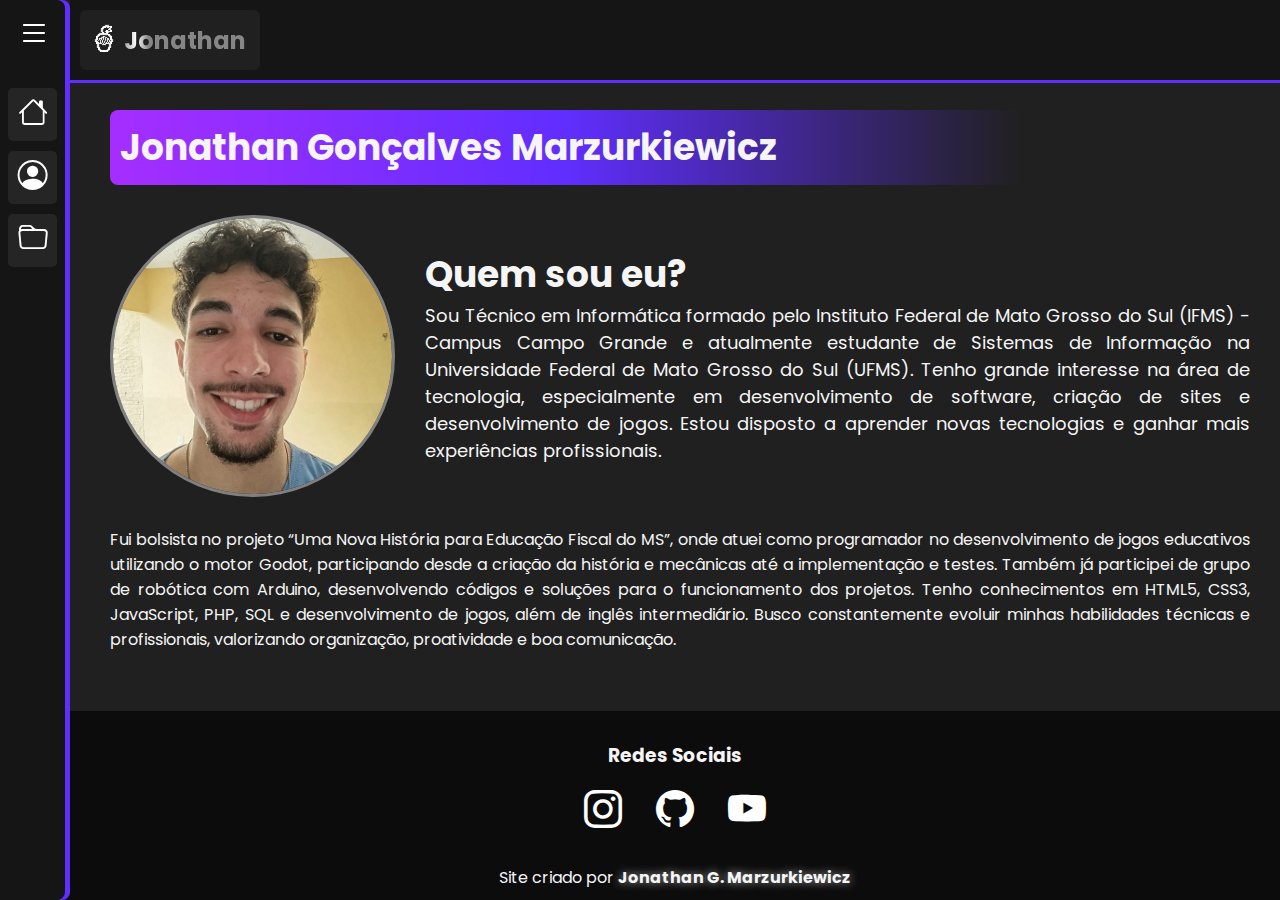
<file: index.html>
<!DOCTYPE html>
<html lang="pt-br">
<head>
    <meta charset="UTF-8">
    <meta name="viewport" content="width=device-width, initial-scale=1.0">
    <title>Site Pessoal - Jonathan</title>
    <meta name="description" content="Esta é minha página pessoal onde pretendo me apresentar e apresentar minhas competências.">
    <meta name="keywords" content="jonathan, goncalves, marzurkiewicz, página pessoal, minhas qualificações, meus trabalhos">
    <link rel="shortcut icon" href="../images/jhonyc13-icon.png" type="image/x-icon">
    <link rel="stylesheet" href="style.css">
    <link rel="stylesheet" href="https://cdn.jsdelivr.net/npm/bootstrap-icons@1.11.3/font/bootstrap-icons.min.css">
</head>
<body>
    <header>
        <div>
            <a href="index.html">
                <img src="images/jhonyc13-icon-white.png" alt="">
                <h1>Jonathan</h1>
            </a>
        </div>
    </header>
    <nav>
        <div class="expand-btn">
            <i class="bi bi-list"></i>
        </div>

        <ul class="nav-list">
            <li class="nav-item">
                <a href="index.html">
                    <span class="nav-icon"><i class="bi bi-house"></i></span>
                    <span class="nav-txt">Home</span>
                </a>
            </li>
            <li class="nav-item">
                <a href="curriculum/index.html">
                    <span class="nav-icon"><i class="bi bi-person-circle"></i></span>
                    <span class="nav-txt">Currículo</span>
                </a>
            </li >
            <li class="nav-item">
                <a href="projects/index.html">
                    <span class="nav-icon"><i class="bi bi-folder"></i></span>
                    <span class="nav-txt">Projetos</span>
                </a>
            </li>
        </ul>
    </nav>
    <main>
        <article>
            <h1 class="title-h1">Jonathan Gonçalves Marzurkiewicz</h1>

            <div class="horizontal-container">
                <img id="personal-img" src="images/foto-rosto.jpeg" alt="">
                <div>
                    <h1>Quem sou eu?</h1>
                    <p>Sou Técnico em Informática formado pelo Instituto Federal de Mato Grosso do Sul (IFMS) - Campus Campo Grande e atualmente estudante de Sistemas de Informação na Universidade Federal de Mato Grosso do Sul (UFMS). Tenho grande interesse na área de tecnologia, especialmente em desenvolvimento de software, criação de sites e desenvolvimento de jogos. Estou disposto a aprender novas tecnologias e ganhar mais experiências profissionais.</p>
                </div>
            </div>

            <p>Fui bolsista no projeto “Uma Nova História para Educação Fiscal do MS”, onde atuei como programador no desenvolvimento de jogos educativos utilizando o motor Godot, participando desde a criação da história e mecânicas até a implementação e testes. Também já participei de grupo de robótica com Arduino, desenvolvendo códigos e soluções para o funcionamento dos projetos.

            Tenho conhecimentos em HTML5, CSS3, JavaScript, PHP, SQL e desenvolvimento de jogos, além de inglês intermediário. Busco constantemente evoluir minhas habilidades técnicas e profissionais, valorizando organização, proatividade e boa comunicação.</p>
        </article>
    </main>
    <footer>
        <h3>Redes Sociais</h3>
        <div id="social-media-icons">
            <a href="https://www.instagram.com/jonathan.marzurkiewicz/" target="_blank" class="footer-link">
                <i class="bi bi-instagram"></i>
            </a>
            <a href="https://github.com/JhonyC13"  target="_blank" class="footer-link">
                <i class="bi bi-github"></i>
            </a>
            <a href="https://www.youtube.com/@JonathanGoncalvesMarzurkiewicz" target="_blank" class="footer-link">
                <i class="bi bi-youtube"></i>
            </a>
        </div>
        <p>Site criado por <strong>Jonathan G. Marzurkiewicz</strong></p>
    </footer>
    <script src="script.js"></script>
</body>
</html>
</file>
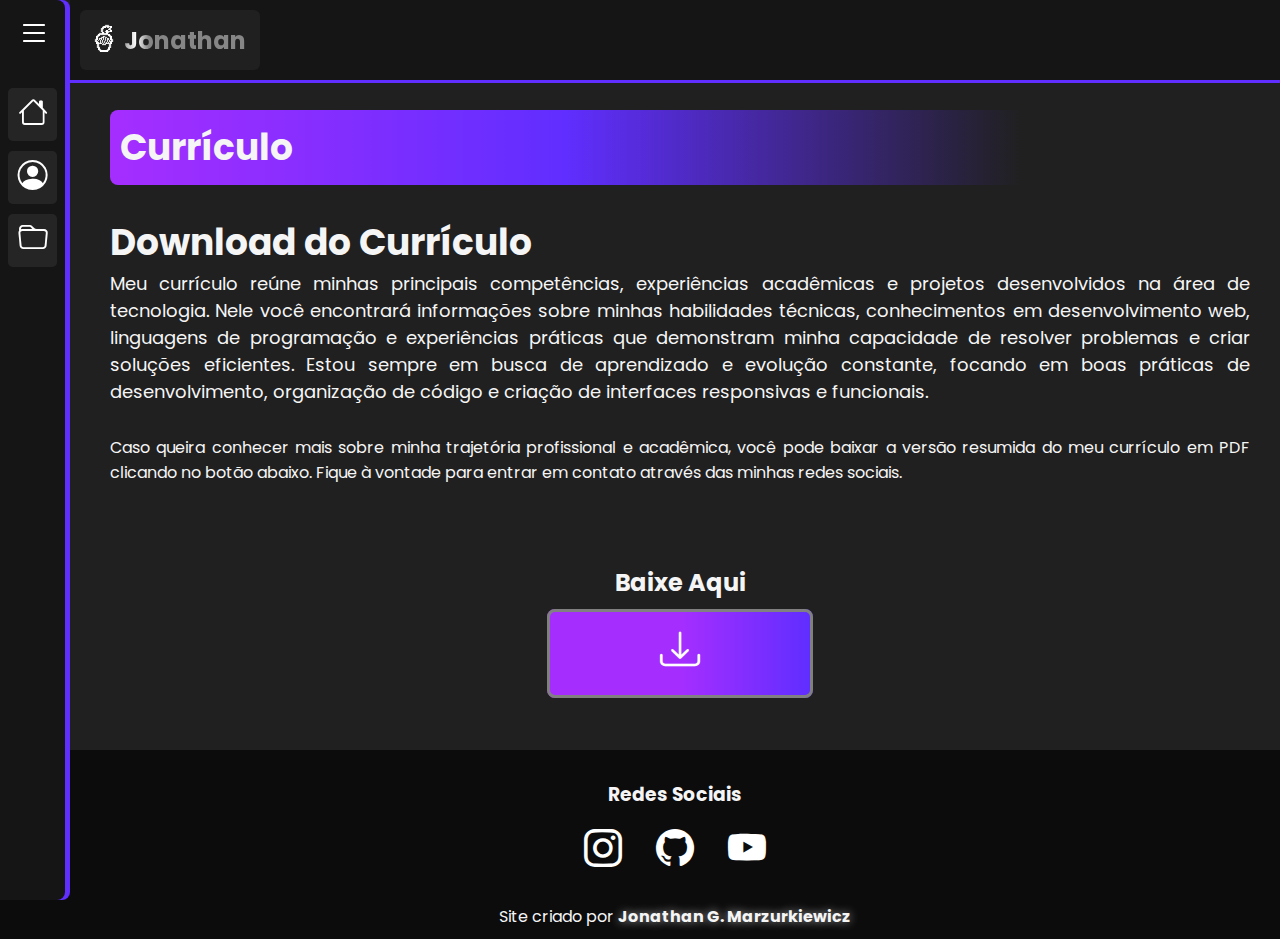
<file: curriculum/index.html>
<!DOCTYPE html>
<html lang="pt-br">
<head>
    <meta charset="UTF-8">
    <meta name="viewport" content="width=device-width, initial-scale=1.0">
    <title>Site Pessoal - Currículo</title>
    <meta name="description" content="Esta é minha página pessoal onde pretendo me apresentar e apresentar minhas competências.">
    <meta name="keywords" content="página pessoal, minhas qualificações, meus trabalhos">
    <link rel="shortcut icon" href="../images/jhonyc13-icon.png" type="image/x-icon">

    <link rel="stylesheet" href="../style.css">
    <link rel="stylesheet" href="https://cdn.jsdelivr.net/npm/bootstrap-icons@1.11.3/font/bootstrap-icons.min.css">
</head>
<body>
    <header>
        <div>
            <a href="../index.html">
                <img src="../images/jhonyc13-icon-white.png" alt="">
                <h1>Jonathan</h1>
            </a>
        </div>
    </header>
    <nav>
        <div class="expand-btn">
            <i class="bi bi-list"></i>
        </div>

        <ul class="nav-list">
            <li class="nav-item">
                <a href="../index.html">
                    <span class="nav-icon"><i class="bi bi-house"></i></span>
                    <span class="nav-txt">Home</span>
                </a>
            </li>
            <li class="nav-item">
                <a href="index.html">
                    <span class="nav-icon"><i class="bi bi-person-circle"></i></span>
                    <span class="nav-txt">Currículo</span>
                </a>
            </li >
            <li class="nav-item">
                <a href="../projects/index.html">
                    <span class="nav-icon"><i class="bi bi-folder"></i></span>
                    <span class="nav-txt">Projetos</span>
                </a>
            </li>
        </ul>
    </nav>
    <main>
        <article>
            <h1 class="title-h1">Currículo</h1>

            <div class="horizontal-container">
                <div>
                    <h1>Download do Currículo</h1>
                    <p>Meu currículo reúne minhas principais competências, experiências acadêmicas e projetos desenvolvidos na área de tecnologia. 
                    Nele você encontrará informações sobre minhas habilidades técnicas, conhecimentos em desenvolvimento web, 
                    linguagens de programação e experiências práticas que demonstram minha capacidade de resolver problemas e criar soluções eficientes.

                    Estou sempre em busca de aprendizado e evolução constante, focando em boas práticas de desenvolvimento, 
                    organização de código e criação de interfaces responsivas e funcionais.</p>
                </div>
            </div>

            <p>Caso queira conhecer mais sobre minha trajetória profissional e acadêmica, 
            você pode baixar a versão resumida do meu currículo em PDF clicando no botão abaixo. 
            Fique à vontade para entrar em contato através das minhas redes sociais.</p>

            <div class="vertical-container">
                <h2>Baixe Aqui</h2>
                <a href="curriculo_simples-jonathan.pdf" download="curriculo-jonathan" id="download_btn">
                    <i class="bi bi-download"></i>
                </a>
            </div>

        </article>
    </main>
    <footer>
        <h3>Redes Sociais</h3>
        <div id="social-media-icons">
            <a href="https://www.instagram.com/jonathan.marzurkiewicz/" target="_blank" class="footer-link">
                <i class="bi bi-instagram"></i>
            </a>
            <a href="https://github.com/JhonyC13"  target="_blank" class="footer-link">
                <i class="bi bi-github"></i>
            </a>
            <a href="https://www.youtube.com/@JonathanGoncalvesMarzurkiewicz" target="_blank" class="footer-link">
                <i class="bi bi-youtube"></i>
            </a>
        </div>
        <p>Site criado por <strong>Jonathan G. Marzurkiewicz</strong></p>
    </footer>
    <script src="../script.js"></script>
</body>
</html>
</file>
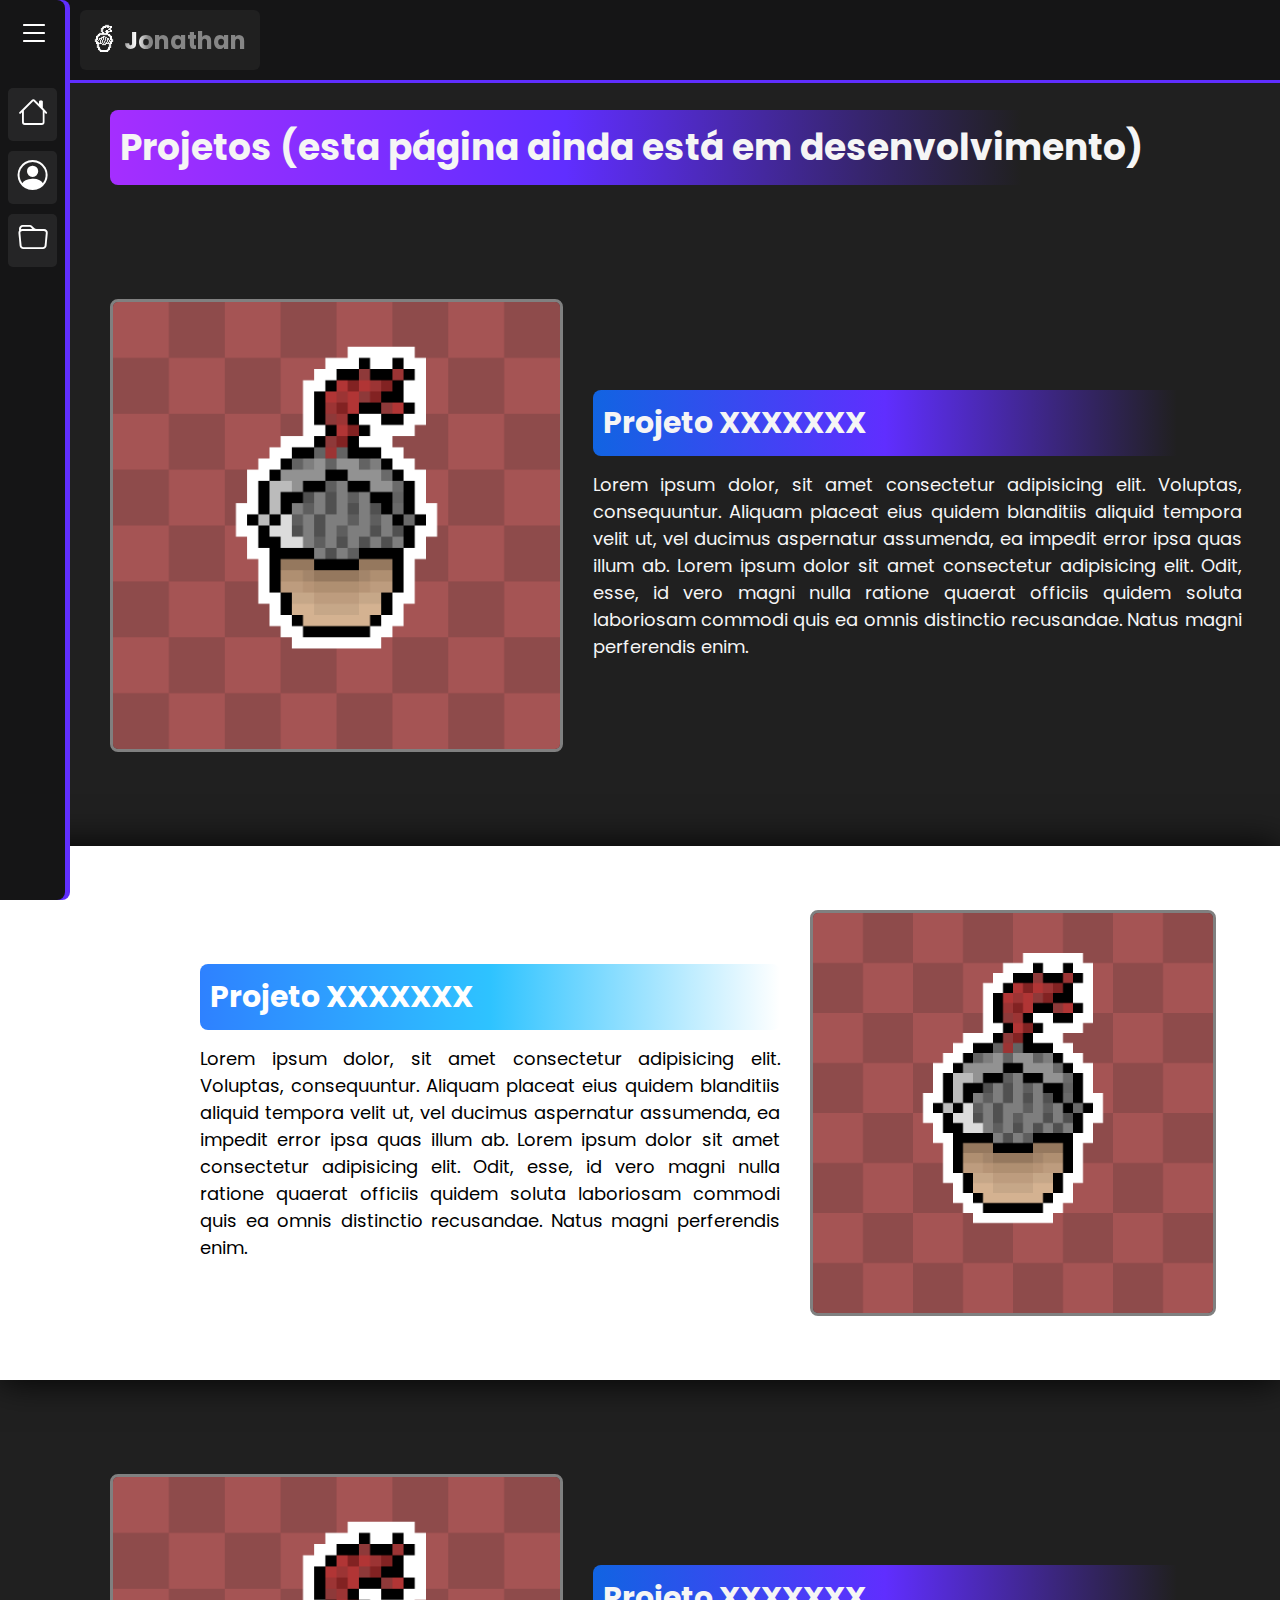
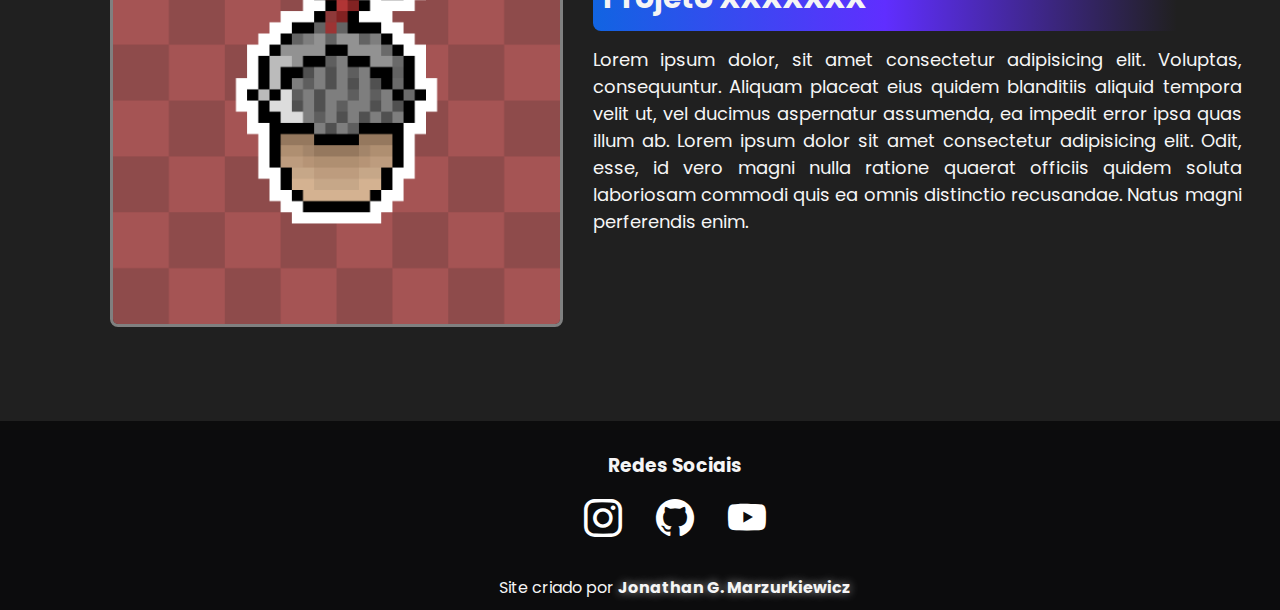
<file: projects/index.html>
<!DOCTYPE html>
<html lang="pt-br">
<head>
    <meta charset="UTF-8">
    <meta name="viewport" content="width=device-width, initial-scale=1.0">
    <title>Site Pessoal - Jonathan</title>
    <meta name="description" content="Esta é minha página pessoal onde pretendo me apresentar e apresentar minhas competências.">
    <meta name="keywords" content="página pessoal, minhas qualificações, meus trabalhos">
    <link rel="shortcut icon" href="../images/jhonyc13-icon.png" type="image/x-icon">

    <link rel="stylesheet" href="../style.css">
    <link rel="stylesheet" href="https://cdn.jsdelivr.net/npm/bootstrap-icons@1.11.3/font/bootstrap-icons.min.css">
</head>
<body>
    <header>
        <div>
            <a href="../index.html">
                <img src="../images/jhonyc13-icon-white.png" alt="">
                <h1>Jonathan</h1>
            </a>
        </div>
    </header>
    <nav>
        <div class="expand-btn">
            <i class="bi bi-list"></i>
        </div>

        <ul class="nav-list">
            <li class="nav-item">
                <a href="../index.html">
                    <span class="nav-icon"><i class="bi bi-house"></i></span>
                    <span class="nav-txt">Home</span>
                </a>
            </li>
            <li class="nav-item">
                <a href="../curriculum/index.html">
                    <span class="nav-icon"><i class="bi bi-person-circle"></i></span>
                    <span class="nav-txt">Currículo</span>
                </a>
            </li >
            <li class="nav-item">
                <a href="index.html">
                    <span class="nav-icon"><i class="bi bi-folder"></i></span>
                    <span class="nav-txt">Projetos</span>
                </a>
            </li>
        </ul>
    </nav>
    <main id="projects-main">
        <article>
            <h1 class="title-h1" id="projects-h1">Projetos (esta página ainda está em desenvolvimento)</h1>
        </article>
            <div class="horizontal-container right-container">
                <img src="../images/JhonyC13-pixelArt.png" alt="">
                <div>
                    <h2>Projeto XXXXXXX</h2>
                    <p>Lorem ipsum dolor, sit amet consectetur adipisicing elit. Voluptas, consequuntur. Aliquam placeat eius quidem blanditiis aliquid tempora velit ut, vel ducimus aspernatur assumenda, ea impedit error ipsa quas illum ab. Lorem ipsum dolor sit amet consectetur adipisicing elit. Odit, esse, id vero magni nulla ratione quaerat officiis quidem soluta laboriosam commodi quis ea omnis distinctio recusandae. Natus magni perferendis enim.</p>
                </div>
            </div>
            <div class="horizontal-container left-container">
                <div>
                    <h2>Projeto XXXXXXX</h2>
                    <p>Lorem ipsum dolor, sit amet consectetur adipisicing elit. Voluptas, consequuntur. Aliquam placeat eius quidem blanditiis aliquid tempora velit ut, vel ducimus aspernatur assumenda, ea impedit error ipsa quas illum ab. Lorem ipsum dolor sit amet consectetur adipisicing elit. Odit, esse, id vero magni nulla ratione quaerat officiis quidem soluta laboriosam commodi quis ea omnis distinctio recusandae. Natus magni perferendis enim.</p>
                </div>
                <img src="../images/JhonyC13-pixelArt.png" alt="">
            </div>
            <div class="horizontal-container right-container">
                <img src="../images/JhonyC13-pixelArt.png" alt="">
                <div>
                    <h2>Projeto XXXXXXX</h2>
                    <p>Lorem ipsum dolor, sit amet consectetur adipisicing elit. Voluptas, consequuntur. Aliquam placeat eius quidem blanditiis aliquid tempora velit ut, vel ducimus aspernatur assumenda, ea impedit error ipsa quas illum ab. Lorem ipsum dolor sit amet consectetur adipisicing elit. Odit, esse, id vero magni nulla ratione quaerat officiis quidem soluta laboriosam commodi quis ea omnis distinctio recusandae. Natus magni perferendis enim.</p>
                </div>
            </div>
    </main>
    <footer>
        <h3>Redes Sociais</h3>
        <div id="social-media-icons">
            <a href="https://www.instagram.com/jonathan.marzurkiewicz/" target="_blank" class="footer-link">
                <i class="bi bi-instagram"></i>
            </a>
            <a href="https://github.com/JhonyC13"  target="_blank" class="footer-link">
                <i class="bi bi-github"></i>
            </a>
            <a href="https://www.youtube.com/@JonathanGoncalvesMarzurkiewicz" target="_blank" class="footer-link">
                <i class="bi bi-youtube"></i>
            </a>
        </div>
        <p>Site criado por <strong>Jonathan G. Marzurkiewicz</strong></p>
    </footer>
    <script src="../script.js"></script>
</body>
</html>
</file>
<file: style.css>
@charset "UTF-8";

@import url('https://fonts.googleapis.com/css2?family=Poppins:ital,wght@0,100;0,200;0,300;0,400;0,500;0,600;0,700;0,800;0,900;1,100;1,200;1,300;1,400;1,500;1,600;1,700;1,800;1,900&display=swap');

:root{

    /* Paleta de cores */

    --blue1: #2EC3FF;
    --blue2: #2E81FF;
    --blue3: #1164e2;

    --purple1: #2E3FFF;
    --purple2: #602EFF;
    --purple3: #A52EFF;
    --purple4: #c277fc;
    
    --gray1: #3E3E40;
    --gray2: #202020;
    --gray3: #151516;
    --gray4: #0C0C0D;
    --fonte-padrao: 'Poppins', sans-serif;
}

*{
    margin: 0px;
    padding: 0px;
    box-sizing: border-box;
    font-family: var(--fonte-padrao);
}

html, body{
    height: 100%;
}

body{
    /* height: 150vh; alterar depois */
    display: flex; /* Usando flexbox para organizar os elementos */
    flex-direction: column; /* Colocando os filhos em uma coluna */
    background-color: var(--gray2);
    color: whitesmoke;
}

header{
    z-index: 1;
    margin-left: 70px;
    width: 100%;
    /* background-color: var(--gray4); */
    padding: 10px;
    box-shadow: 0px 3px var(--purple2);
    position: fixed;
    backdrop-filter: blur(15px);
}

header > div{
    background-color: var(--gray2);
    height: 60px;
    width: 180px;
    border-radius: 6px;
    transition-duration: 0.5s;
}

header > div:hover{
    background-color: #fff;
    transition-duration: 0.5s;
}

header > div > a{
    color: white;
    text-decoration: none;
    /* height: 60px;
    width: 180px; */
    padding: 10px 10px 10px 0px;
    display: flex;
    justify-content: center;
    align-items: center;
}

header > div > a > h1{
    background: linear-gradient(to right, #9f9f9f 0, #fff 10%, #868686 20%);
    background-position: 0;
    -webkit-background-clip: text;
    -webkit-text-fill-color: transparent;
    animation: shine 3s infinite linear;
    animation-fill-mode: forwards;
    color: white;
    margin-top: 0;
    font-size: 24px;
    transition-duration: 0.5s;
}

header > div:hover > a > h1{
    background: linear-gradient(to right, var(--purple4) 0, #fff 10%, var(--purple4) 20%);
    -webkit-background-clip: text;
    -webkit-text-fill-color: transparent;
    text-shadow: var(--purple3) 0px 0px 15px;
    transition-duration: 0.5s;
}

@keyframes shine {
    0% {
      background-position: 0px;
    }
    100% {
      background-position: 120px;
    }
}

header > div > a > img{
    max-width: 40px; /* Ajusta o tamanho da imagem para caber no <a> */
    height: auto; /* Mantém a proporção da imagem */
    transition-duration: 0.5s;
}

header > div:hover > a > img{
    filter: invert(100%);
    transition-duration: 0.5s;
}

nav{
    z-index: 2;
    width: 65px;
    height: 100%;
    background-color: var(--gray3);
    --gray2: #252526;
    padding: 10px 8px 0px 8px;
    box-shadow: 5px 0px var(--purple2);
    border-radius: 0px 8px 8px 0px;

    position: fixed;
    top: 0;
    left: 0;
    overflow: hidden;
    /* transition-duration: 0.3s; */
    transition: 0.3s ease-in-out;
}

nav.open{
    width: 250px;
    padding: 10px 15px 0px 15px;
    background-color: rgba(21, 21, 22, 0.5);
    backdrop-filter: blur(10px);
    transition-duration: 0.3s;
}

.expand-btn{
    width: 100%;
    padding-left: 10px;
    transition-duration: 0.3s;
}

nav.open > .expand-btn{
    padding-left: 0px;
    transition-duration: 0.3s;
}

.expand-btn > i{
    color: #fff;
    font-size: 32px;
    cursor: pointer;
    transition-duration: 0.3s;
}

nav.open > .expand-btn > i{
    font-size: 24px;
    transition-duration: 0.3s;
}

.nav-list{
    margin-top: 30px;
    height: 100%;
    list-style-type: none;
}

.nav-list > li.nav-item{
    margin-top: 10px;
    padding-left: 8px;
    /* background-image: var(--gray2); */
    background-image: linear-gradient(to right, var(--purple3), var(--purple2), rgba(255, 255, 255, 0), var(--gray2) 50%);
    background-size: 300% 100%;
    background-position: right;
    transition: background-position 0.3s ease-in-out;
    border-radius: 5px;
}

nav.open > .nav-list > li.nav-item{
    opacity: 50%;
}

nav.open > .nav-list > li.nav-item:hover{
    /* background-image: linear-gradient(to right, var(--purple3), var(--purple2), rgba(255, 255, 255, 0)); */
    /* background-color: var(--purple2); */
    background-position: left;
    opacity: 100%;
    transition-duration: 0.4s;
    border-radius: 8px;
}

.nav-list > li.nav-item > a{
    color: #fff;
    text-decoration: none;
    font-size: 20px;
    padding: 5px 4%;
    display: flex;
    line-height: 40px;
}

.nav-list > li.nav-item > a > .nav-txt{
    margin-left: 60px;
    opacity: 0%;
    transition-duration: 0.35s;
}

nav.open >.nav-list > li.nav-item > a > .nav-txt{
    margin-left: 30px;
    opacity: 100%;
    transition-duration: 0.35s;
}

.nav-list > li.nav-item > a > .nav-icon > i{
    font-size: 30px;
}

main{
    flex: 1; /* Faz com que o main ocupe o espaço restante */
    padding-top: 80px;
    margin-left: 70px;
}

#projects-main{
    margin-left: 0px;
}

article{
    box-shadow: 0px -80px var(--gray3); /* sombra para ficar como background do header quando a página estiver totalmente scrollada para cima (isso porque o header esta com o background com um blur) */
    padding: 30px 30px 20px 40px;
}

.title-h1{
    padding: 10px;
    border-radius: 8px;
    font-size: 36px;
    background: linear-gradient(90deg, var(--purple3), var(--purple2), rgba(255, 255, 255, 0) 80%);
}

#projects-h1{
    margin-left: 70px;
}

main div.horizontal-container{
    margin: 30px 0px;
    display: flex;
    align-items: center;
    gap: 30px;
}

main div.horizontal-container h2{
    padding: 10px 20px 10px 10px;
    margin: 0px 0px 15px 0px;
    border-radius: 8px;
    font-size: 30px;
}

main div.horizontal-container > .projects-text{
    flex: 1;
}

main div.horizontal-container > .projects-text .link-container{
    text-align: center;
    padding: 15px 0px;
}

.link-container a{
    background-color: var(--purple3);
    font-size: 1.2em;
    border: 2px solid white;
    border-radius: 5px;
    text-decoration: none;
    padding: 5px 10px;
    color: white;
    transition: 0.4s ease-in-out;
}

.link-container a:hover{
    background-color: white;
    border: 2px solid var(--purple3);
    color: var(--purple3);
    transition: 0.4s ease-in-out;
}

main div.horizontal-container > .carousel {
    flex: 2;
    background-color: var(--gray1);
    border: 3px solid gray;
    border-radius: 8px;
    width: 50%;
    max-width: 50%;
    overflow: hidden;
    position: relative;
    aspect-ratio: 16 / 9;
}

.carousel-track {
    display: flex;
    transition: transform 0.5s ease;
}

.carousel-track img {
    width: 100%;
    flex-shrink: 0;
    object-fit: cover;
}

.carousel-dots {
    position: absolute;
    bottom: 10px;
    width: 100%;
    display: flex;
    justify-content: center;
    gap: 8px;
}

.carousel-dots span {
    width: 10px;
    height: 10px;
    background: rgba(255,255,255,0.5);
    border-radius: 50%;
    cursor: pointer;
}

.carousel-dots span.active {
    background: white;
}

main div.right-container{
    /* padding: 5% 10% 5% 12%; */
    padding: 5% 3% 5% 110px;
}

main div.right-container h2{
    background: linear-gradient(90deg, var(--blue3), var(--purple2), rgba(255, 255, 255, 0) 90%);
}

main div.left-container{
    /* padding: 5% 5% 5% 10%; */
    padding: 5% 5% 5% 200px;
    background-color: white;
    color: black;
    box-shadow: 0px 0px 35px black;
}

main div.left-container h2{
    color: white;
    background: linear-gradient(90deg, var(--blue2), var(--blue1), rgba(255, 255, 255, 0) 100%);
}

main div.horizontal-container > #personal-img{
    background-color: var(--gray1);
    border: 3px solid gray;
    border-radius: 50%;
    /* min-width: 25%; */
    min-width: 25%;
    width: 25%;
    max-width: 25%;
    height: 22dvw;
    object-fit: cover; /* Isso vai ajustar a imagem para preencher o círculo sem distorção */
}

main div.horizontal-container > img{
    background-color: var(--gray1);
    border: 3px solid gray;
    border-radius: 8px;
    width: 40%;
    max-width: 40%;
    height: auto;
    /* box-shadow: 0px 0px 50px var(--purple2);  */
}

main div.horizontal-container > div > h1{
    font-size: 36px;
    font-weight: bold;
}

main div.horizontal-container > div > p{
    /* padding: 0% 20% 0% 0%; */
    text-align: justify;
    font-size: 18px;
}

main div.vertical-container{
    margin: 80px 0px 50px 0px;
    text-align: center;
}

main div.vertical-container > h2{
    padding: 0px 0px 20px 0px;
    /* text-shadow: 0px 0px 10px rgba(255, 255, 255, 0.425); */
}

main div.vertical-container > a{
    color: white;
    background: linear-gradient(to right, var(--purple2), var(--purple3), var(--purple3), white, var(--purple3), var(--purple3), var(--purple2));
    background-position: right;
    background-size: 300% 100%;
    border: 3px solid gray;
    border-radius: 8px;
    padding: 35px 110px 25px 110px;
    transition: 0.3s ease-in-out;
}

main div.vertical-container > a:hover{
    background-position: left;
    transition: 0.3s ease-in-out;
}

main div.vertical-container > a > i{
    font-size: 40px;
}

main p{
    text-align: justify;
}

footer{
    background-color: var(--gray4);
    width: 100%;
    padding: 30px 0px 10px 70px;
    text-align: center;
}

footer > #social-media-icons{
    margin: 15px 0px 30px 0px;
}

footer > #social-media-icons > .footer-link{
    display: inline-block; /* Garante que o link se comporte como um bloco de nível de linha */
    color: white;
    text-decoration: none;
    font-size: 38px;
    line-height: 50px;
    transition-duration: 0.4s;
}

footer > #social-media-icons > .footer-link:hover{
    transform: scale(1.3); /* Aumenta o ícone 20% */
    text-shadow: 0px 0px 30px var(--purple3);
    transition-duration: 0.25s;
}

footer > #social-media-icons > .footer-link > i{
    margin: 0px 5px;
    padding: 10px;
    transition: transform 0.3s ease-in-out; /* Suaviza a transição do aumento */
}

footer > p > strong{
    text-shadow: 0px 0px 10px rgba(255, 255, 255, 0.63);
}

@media (max-width: 1100px){ /* para telas menores que 768px */
    
    header{
        backdrop-filter: blur(8px);
    }

    .title-h1{
        font-size: 24px;
    }

    main div.horizontal-container{
        flex-direction: column;
        padding: 5%;
    }
    
    main div.horizontal-container h2{
        font-size: 22px;
    }

    main div.horizontal-container > .carousel {
        width: 80%;
        max-width: 100%;
    }

    main div.horizontal-container > img{
        width: 80%;
        max-width: 100%;
    }

    main div.horizontal-container > #personal-img{
        min-width: 250px !important;
        width: 250px !important;
        height: 250px !important;
        margin: 5% 5% 0% 0%;
    }
    
    main div.horizontal-container > div > p{
        padding: 0% 5% 0% 0%;
        text-align: justify;
        font-size: 16px;
    }
    
    .link-container a{
        font-weight: bold;
        font-size: 0.72em;
    }

    main div.right-container{
        /* padding: 5% 10% 5% 12%; */
        padding: 5% 3% 5% 110px;
    }

    main div.left-container{
        /* padding: 5% 5% 5% 10%; */
        padding: 5% 5% 5% 110px;
        background-color: white;
        color: black;
    }

    main div.vertical-container > a{
        color: white;
        background: linear-gradient(to right, var(--purple2), var(--purple3), var(--purple3), white, var(--purple3), var(--purple3), var(--purple2));
        background-position: right;
        background-size: 300% 100%;
        border: 3px solid gray;
        border-radius: 8px;
        padding: 30px 90px 20px 90px;
        transition: 0.3s ease-in-out;
    }
}
</file>
